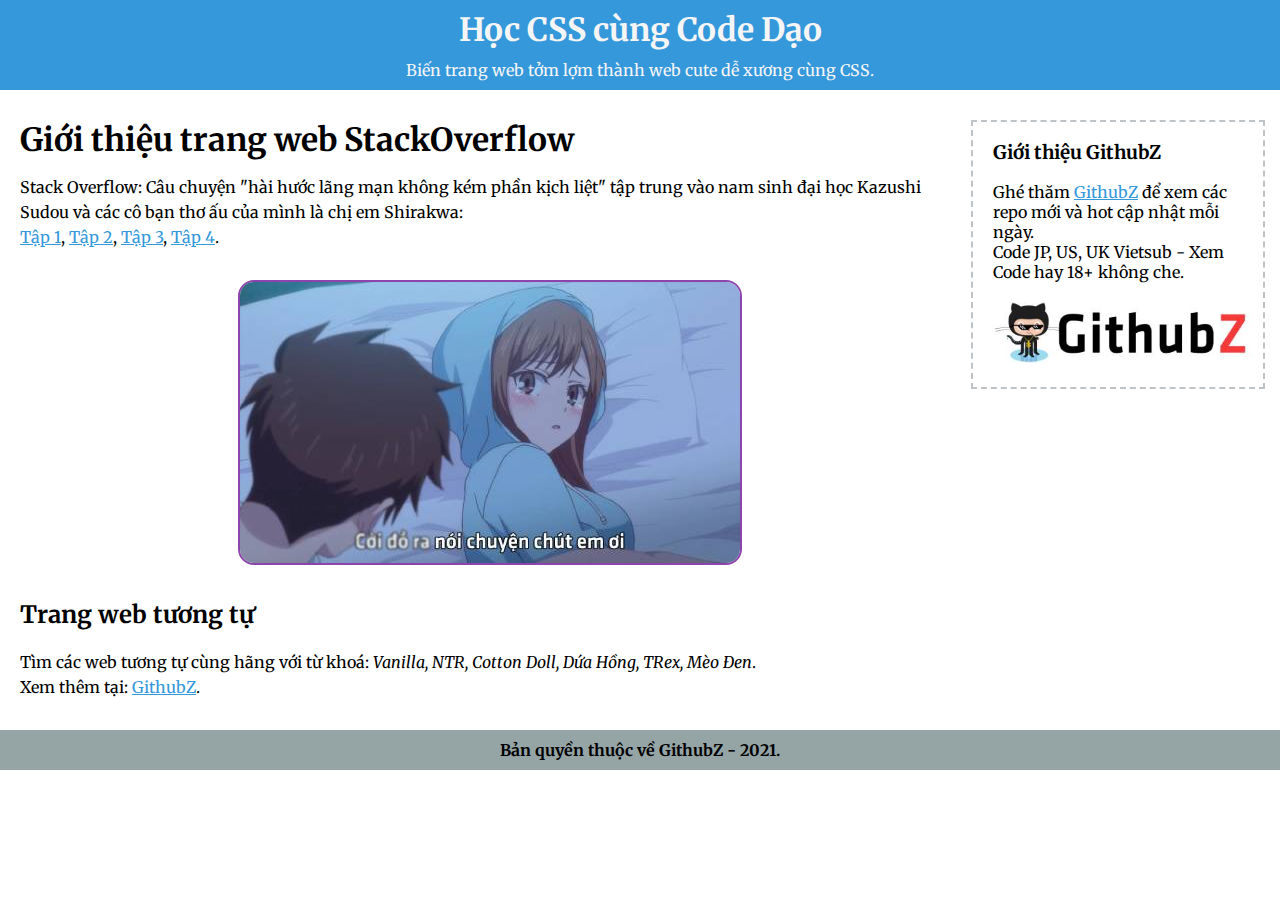
<file: Codedao/index.html>
<!DOCTYPE html>
<html lang="en">
  <head>
    <meta charset="utf-8" />
    <title>Học CSS cùng Code Dạo</title>

    <meta name="viewport" content="width=device-width, initial-scale=1.0" />
    <meta
      name="description"
      content="A demonstration of what can be accomplished visually through CSS-based design."
    />
    <meta name="robots" content="all" />
    <link rel="preconnect" href="https://fonts.googleapis.com" />
    <link rel="preconnect" href="https://fonts.gstatic.com" crossorigin />
    <link rel="stylesheet" href="index.css"/>
    <link rel="preconnect" href="https://fonts.googleapis.com">
<link rel="preconnect" href="https://fonts.gstatic.com" crossorigin>
<link href="https://fonts.googleapis.com/css2?family=Merriweather:wght@700&display=swap" rel="stylesheet">
  </head>

  <body>
    <div class="container">
      <div id="top">
        <h1>Học CSS cùng Code Dạo</h1>
        <p>Biến trang web tởm lợm thành web cute dễ xương cùng CSS.</p>
      </div>

      <div class="wrapper">
        <div id="main">
          <h1>Giới thiệu trang web StackOverflow</h1>
          <p>
            Stack Overflow: Câu chuyện "hài hước lãng mạn không kém phần kịch
            liệt" tập trung vào nam sinh đại học Kazushi Sudou và các cô bạn thơ
            ấu của mình là chị em Shirakwa:<br />
            <a href="#">Tập 1</a>, <a href="#">Tập 2</a>, <a href="#">Tập 3</a>,
            <a href="#">Tập 4</a>.
            <img id="anime" src="uT5dwmD.jpg" />
          </p>

          <h2>Trang web tương tự</h2>
          <p>
            Tìm các web tương tự cùng hãng với từ khoá:
            <span class="keyword"
              >Vanilla, NTR, Cotton Doll, Dứa Hồng, TRex, Mèo Đen</span
            >.<br />
            Xem thêm tại: <a href="#">GithubZ</a>.
          </p>
        </div>

        <div id="sidebar">
          <h3>Giới thiệu GithubZ</h3>
          <p>
            Ghé thăm <a href="#">GithubZ</a> để xem các repo mới và hot cập nhật
            mỗi ngày. <br />
            Code JP, US, UK Vietsub - Xem Code hay 18+ không che.

            <img src="iZFbc6V.jpg" />
          </p>
        </div>
      </div>

      <div id="bottom">
        Bản quyền thuộc về GithubZ - 2021.
      </div>
    </div>
  </body>
</html>
</file>
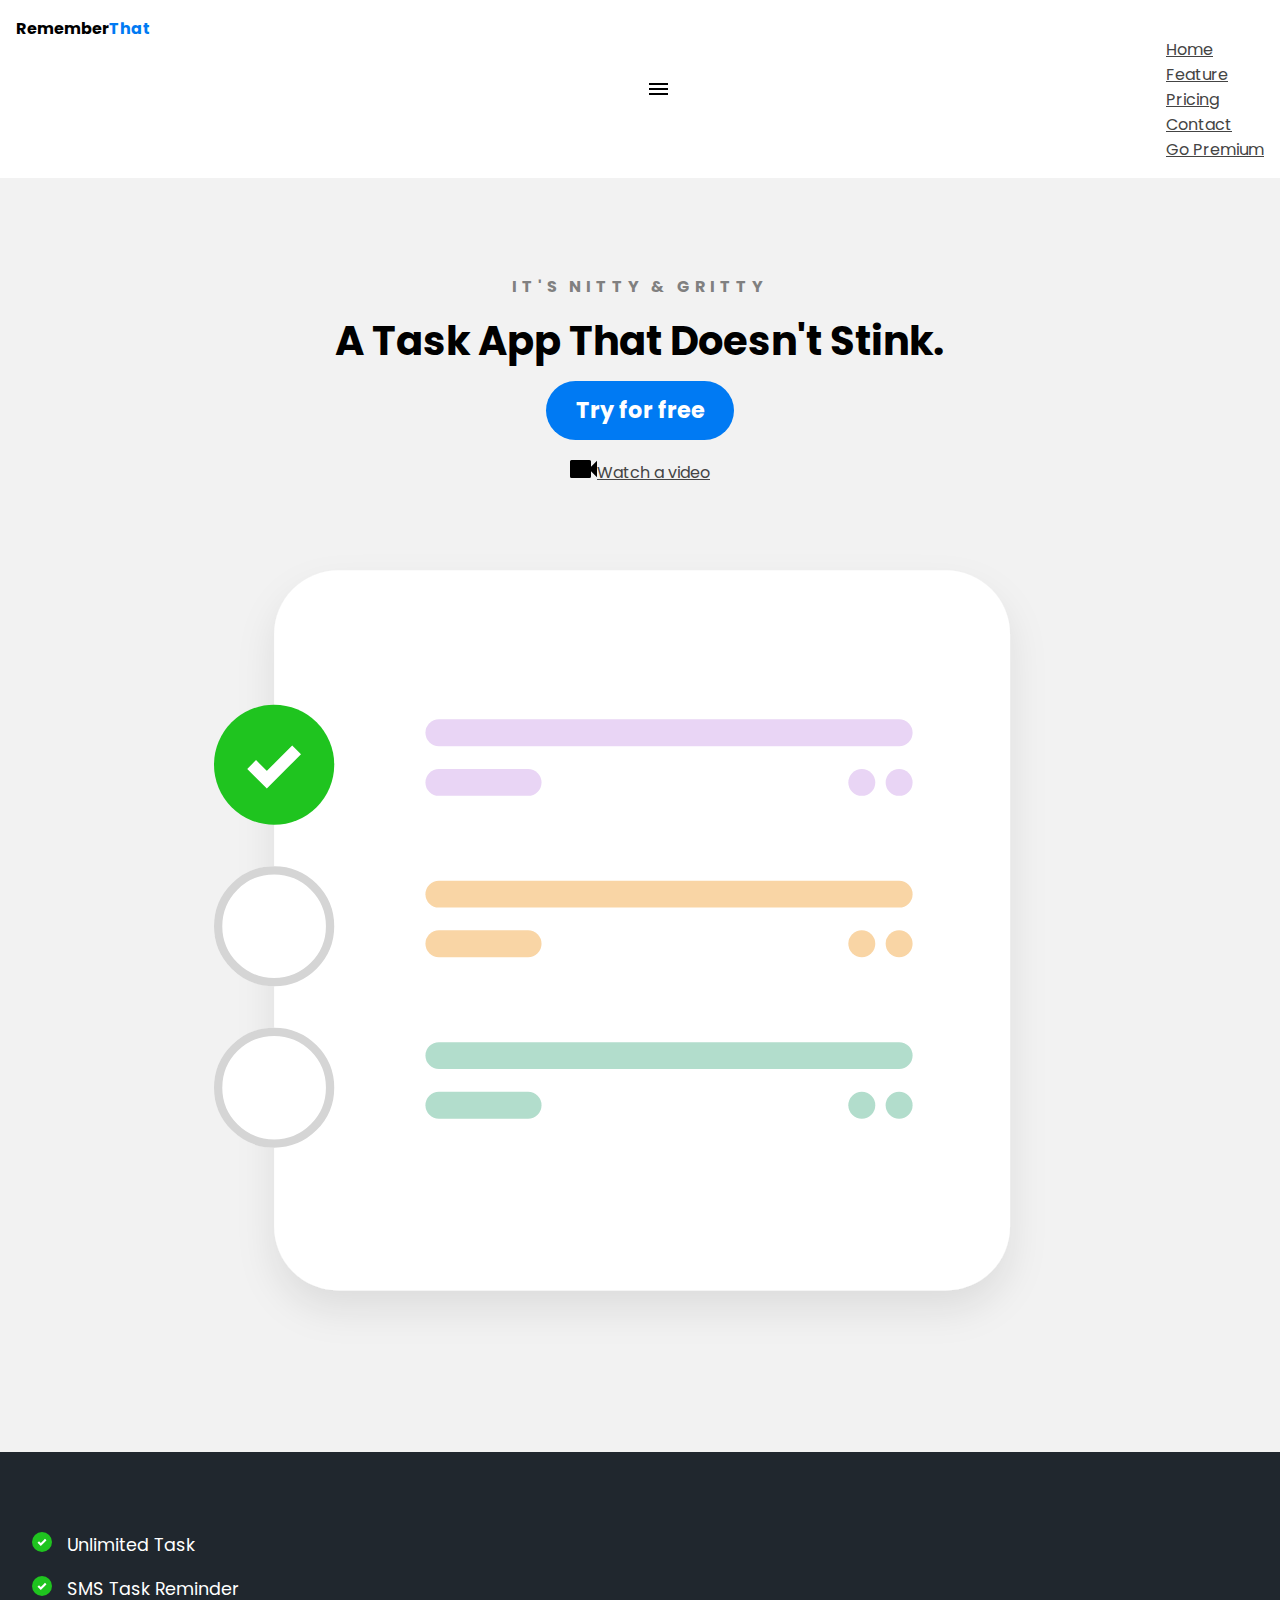
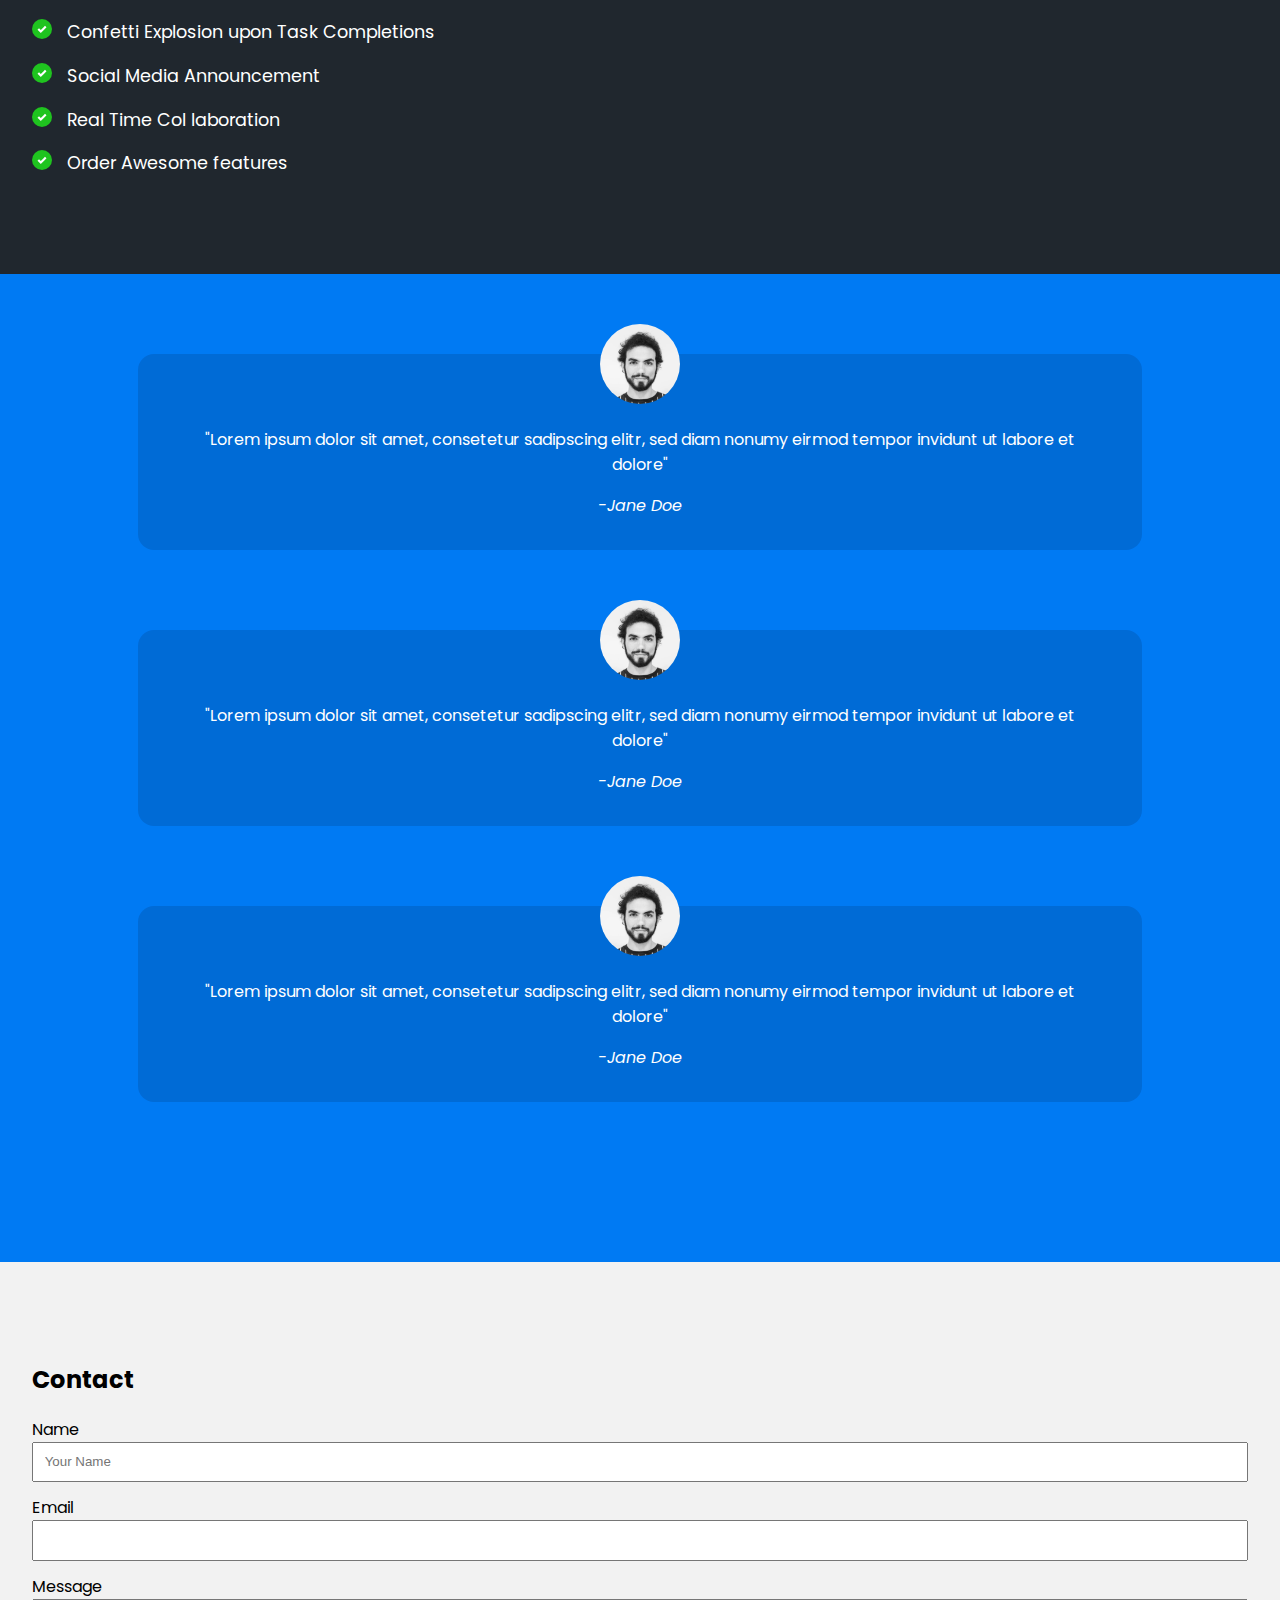
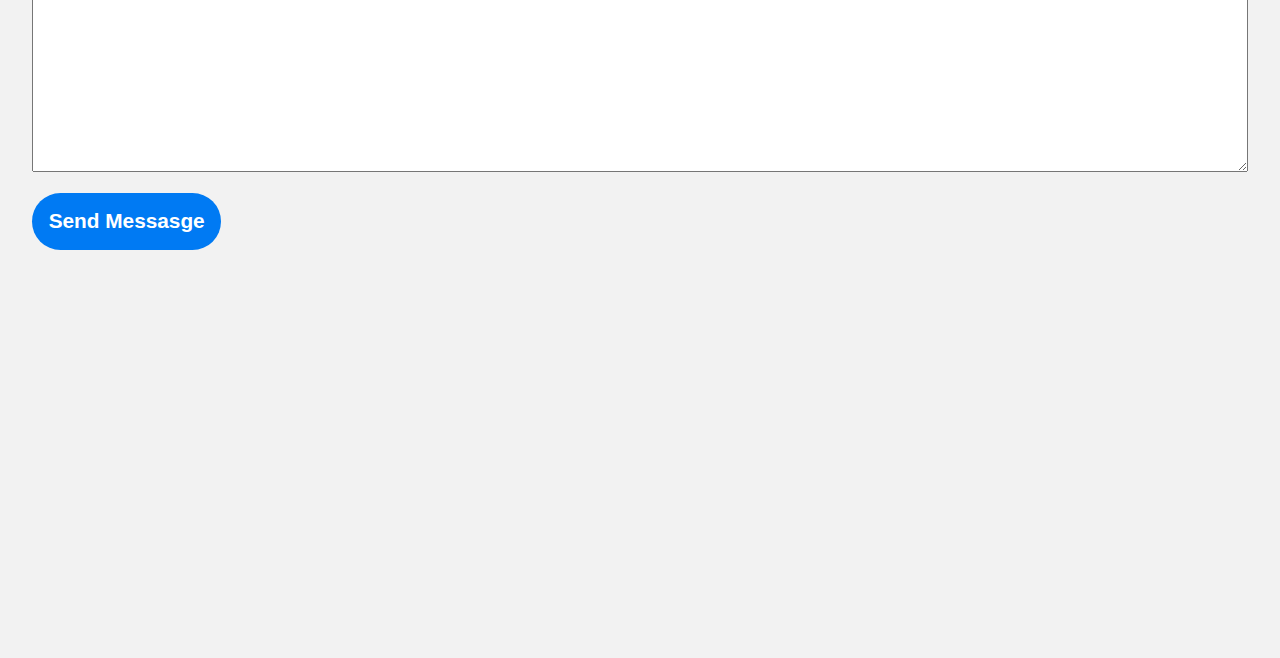
<file: WebApp/Demo/index.html>
<!DOCTYPE html>
<html>
    <head>
        <title>
            Front-end Demo
        </title>
        <link rel="stylesheet" href="css/main.css">
    </head>
<body>
    <div class= "navbar">
        <div class="container">
            <a class="logo" href="#">Remember<span>That</span></a>
            <img id="mobile-cta" class="mobile-menu" src="Image\menu.svg" alt="Open navigation">
            <nav>
                <img id="mobiel-exit" class="mobile-menu" src="Image/exit.svg" alt="Close navigation">
                <ul class="primary-nav">
                    <li class="current"><a href="#">Home</a></li>
                    <li><a href="#">Feature</a></li>
                    <li><a href="#">Pricing</a></li>
                </ul>

                <ul class="secondary-class">
                    <li><a href="#">Contact</a></li>
                    <li class="Go-Premium"><a href="#">Go Premium</a></li>
                </ul>
            </nav>
        </div>
    </div>

    <section class="hero">
        <div class="container">
            <div class="left-col">
                <p class="subhead">It's Nitty &amp; Gritty</p>
                <h1>A Task App That Doesn't Stink. </h1>

                <div class="hero-cta">
                    <a href="#" class="primary-cta">Try for free</a>
                    <a href="#" class="watch-cta">
                    <img src="Image/watch.svg" alt="Watch Video">Watch a video
                    </a>
                </div>      
            </div>
            <img src="Image/illustration.svg" class="hero-img" alt="illustration">        
        </div>
    </section>

    <section class="feature-section">
        <div class="container">
            <ul class="feature-list">
                <li>Unlimited Task</li>
                <li>SMS Task Reminder</li>
                <li>Confetti Explosion upon Task Completions</li>
                <li>Social Media Announcement</li>
                <li>Real Time Col   laboration</li>
                <li>Order Awesome features</li>
            </ul>
            <img src="Image/holding-phone.jpg" alt="The Man holdings phone">
        </div>
    </section>

    <section class="testimonials-section">
        <div class="container">
             <ul>
                 <li class="list">
                     <img src="Image/person.jpg" alt="Person">
                     <blockquote>"Lorem ipsum dolor sit amet, consetetur sadipscing elitr, sed diam nonumy eirmod tempor invidunt ut labore et dolore"</blockquote>
                     <cite>-Jane Doe</cite>
                </li>
                 <li class="list">
                     <img src="Image/person.jpg" alt="Person">
                     <blockquote>"Lorem ipsum dolor sit amet, consetetur sadipscing elitr, sed diam nonumy eirmod tempor invidunt ut labore et dolore"</blockquote>
                     <cite>-Jane Doe</cite>
                </li>
                 <li class="list">
                     <img src="Image/person.jpg" alt="Person">
                     <blockquote>"Lorem ipsum dolor sit amet, consetetur sadipscing elitr, sed diam nonumy eirmod tempor invidunt ut labore et dolore"</blockquote>
                     <cite>-Jane Doe</cite>
                </li>
             </ul>
        </div>
    </section>

    
    <section class="contact-section">
        <div class="container">
            <div class="contac-left">
                <h2>Contact</h2>
                <form action="">
                    <label for="name">Name</label>
                    <input type="text" name="name" id="name" placeholder="Your Name">
                    <label for="email">Email</label>
                    <input type="email" name="email" id="email">
                    <label for="message">Message</label>
                    <textarea name="message" id="messaeg" cols="30" rows="10"></textarea>
                    <input type="submit" class="send-message-cta" value="Send Messasge">
                </form>
            </div>
            <div class="contac-right">
                <iframe src="https://www.google.com/maps/embed?pb=!1m18!1m12!1m3!1d62821.99696693706!2d106.34042321099905!3d10.231324172363781!2m3!1f0!2f0!3f0!3m2!1i1024!2i768!4f13.1!3m3!1m2!1s0x310aa7d47b6ca233%3A0x36adbe3be0d82f02!2zRHUgbOG7i2NoIFBow7ogQW4gS2hhbmc!5e0!3m2!1svi!2s!4v1631979229842!5m2!1svi!2s" width="600" height="450" style="border:0;" allowfullscreen="" loading="lazy"></iframe>
            </div>
        </div>
    </section>
</body>
</html>
</file>
<file: Codedao/index.css>
body{
    font-family: 'Merriweather';
    margin:0;
}

h1,h2,p{
    margin:0;
}

#top{
    background-color: #3498db;
    text-align: center;
    color: whitesmoke;
    padding: 10px 20px ;
    margin-bottom:30px
}
#top h1{
    margin-bottom: 10px;
}

#bottom{
    text-align: center;
    font-weight: bold;
    background-color: #95a5a6;
    line-height: 40px;
    margin-top:30px
}
.wrapper{
    position: relative;
}
#main{
    padding: 0 320px 0 20px;
    line-height: 25px;
}

#main h1,#main h2{
    margin: 10px 0 15px;
    line-height: 40px;
}

#sidebar{
    position:absolute;
    right:15px;
    top:0;
    width: 270px;
    border: 2px dashed #bdc3c7;
    padding: 0 0 20px 20px;  
}
#sidebar img{
    max-width: 100%;
    margin-top: 20px;
}
#main img{
    display: block;
    margin: 30px auto;
    border: 2px solid #8e44ad;
    border-radius: 1em;
}
.keyword{
    font-style: italic;
}
a{
    color: #3498db;
}
</file>
<file: WebApp/Demo/css/main.css>
@import url("https://fonts.googleapis.com/css2?family=Poppins:wght@500&display=swap");
:root {
  --primary-color: #007af3;
}

body {
  background: #f2f2f2;
  margin: 0;
  font-family: "Poppins";
}

.navbar {
  background: white;
  padding: 1em;
}

.navbar .logo {
  text-decoration: none;
  font-weight: bold;
  color: black;
}

.navbar .logo span {
  color: var(--primary-color);
}

.navbar .container {
  display: -webkit-box;
  display: -ms-flexbox;
  display: flex;
  place-content: space-between;
}

.navbar .mobile-menu {
  cursor: pointer;
}

a {
  color: #444444;
}

ul {
  list-style-type: none;
  margin: 0;
  padding: 0;
}

section {
  padding: 5em 2em;
}

.hero {
  text-align: center;
}

.left-col .subhead {
  text-transform: uppercase;
  font-weight: bold;
  color: gray;
  letter-spacing: 0.3em;
}

.left-col h1 {
  font-size: 2.5em;
  line-height: 1.3em;
  margin-top: 0.2em;
}

.left-col .primary-cta {
  background: var(--primary-color);
  color: white;
  text-decoration: none;
  padding: 0.6em 1.3em;
  font-size: 1.4em;
  border-radius: 5em;
  font-weight: bold;
}

.left-col .watch-cta {
  display: block;
  margin-top: 2em;
}

.hero-img {
  margin-top: 3em;
  width: 70%;
}

.feature-section {
  background: #20272e;
  color: white;
}

ul.feature-list li {
  font-size: 1.1em;
  margin-bottom: 1em;
  margin-left: 2em;
  position: relative;
}

ul.feature-list li:before {
  content: " ";
  left: -2em;
  position: absolute;
  width: 20px;
  height: 20px;
  background-image: url("../Image/bullet.svg");
  background-size: contain;
  margin-right: 0.5em;
}

.feature-section img {
  display: none;
}

.testimonials-section {
  background: var(--primary-color);
  color: white;
}

.testimonials-section .list {
  background: #006bd6;
  text-align: center;
  padding: 2em 1em;
  width: 80%;
  margin: 0 auto 5em auto;
  border-radius: 1em;
}

.testimonials-section .list img {
  width: 5em;
  height: 5em;
  border: 5px;
  border-radius: 50%;
  margin-top: -4.5em;
  text-align: center;
}

.contac-section h2 {
  font-size: 2em;
}

.contac-section label {
  display: block;
  font-size: 1.2em;
  margin-bottom: 0.5em;
}

input,
textarea {
  width: 100%;
  padding: 0.8em;
  margin-bottom: 1em;
  border-radius: 1px solid gray;
  -webkit-box-sizing: border-box;
          box-sizing: border-box;
}

input[type="submit"] {
  background-color: var(--primary-color);
  color: white;
  font-weight: bold;
  font-size: 1.3em;
  width: unset;
  border-radius: 5em;
  border: none;
  padding: 0.8 0.2;
  cursor: pointer;
}

iframe {
  width: 100%;
  height: 300px;
}

.mobile-menu {
  display: block;
}
/*# sourceMappingURL=main.css.map */
</file>
